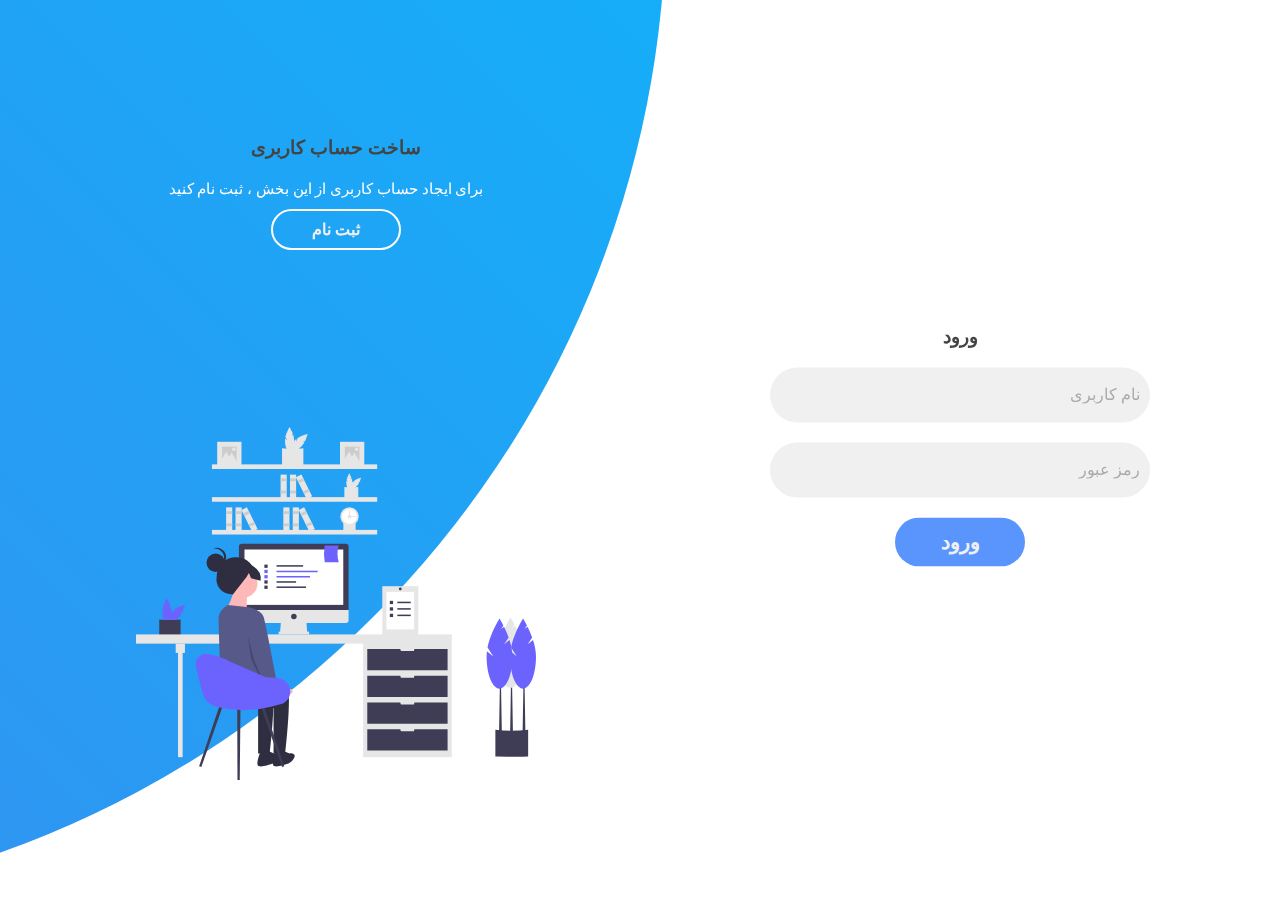
<file: form.html>
<!DOCTYPE html>
<html lang="en" dir="rtl">
  <head>
    <meta charset="UTF-8" />
    <meta name="viewport" content="width=device-width, initial-scale=1.0" />
    <title>ورود و ثبت نام</title>
    <link rel="stylesheet" href="./assets/css/form.css" />
  </head>
  <body>
    <div class="container">
      <div class="forms-container">
        <div class="signin-signup">
          <form class="signin-form">
            <h2 class="title">ورود</h2>
            <div class="input-feild">
              <input type="text" placeholder="نام کاربری" class="field-input" />
            </div>
            <div class="input-feild">
              <input
                type="password"
                placeholder="رمز عبور"
                class="field-input"
              />
            </div>
            <button class="btn-login">ورود</button>
          </form>
          <form class="signup-form">
            <h2 class="title">ثبت نام</h2>
            <div class="input-feild">
              <input type="text" placeholder="نام کاربری" class="field-input" />
            </div>
            <div class="input-feild">
              <input type="email" placeholder="ایمیل" class="field-input" />
            </div>
            <div class="input-feild">
              <input
                type="password"
                placeholder="رمز عبور"
                class="field-input"
              />
            </div>
            <button class="btn-login">ثبت نام</button>
          </form>
        </div>
      </div>
      <div class="panels-container">
        <div class="panel  left-panel">
          <div class="content">
            <h4 class="title">از قبل حساب دارید؟</h4>
            <p class="text">
             اگر قبلا حساب کاربری ایجاد کرده اید میتوانید از این بخش وارد شوید
            </p>
            <button class="btn transparent" id="sign-up-btn">ورود</button>
          </div>
          <!-- image -->
<img src="./assets/img/images/undraw_upgrade_re_gano.svg" alt="" class="image">
        </div>
        <div class="panel right-panel">
          <div class="content">
            <h3 class="title">ساخت حساب کاربری</h3>
            <p class="text">
             برای ایجاد حساب کاربری از این بخش ، ثبت نام کنید
            </p>
            <button class="btn transparent" id="sign-in-btn">ثبت نام</button>
          </div>
          <!-- image -->
          <img src="./assets/img/images/undraw_remotely_-2-j6y.svg" alt="" class="image">
      </div>
    </div>

    <script src="./assets/js/form.js"></script>
  </body>
</html>
</file>
<file: assets/css/form.css>
* {
  padding: 0;
  margin: 0;
  box-sizing: border-box;
}
.container {
  position: relative;
  width: 100%;
  min-height: 100vh;
  overflow: hidden;
  /* direction: ltr; */
}
.container::before {
  content: "";
  position: absolute;
  width: 2000px;
  height: 2000px;
  border-radius: 50%;
  background: linear-gradient(45deg, #4481eb, #04befe);
  top: -10%;
  right: 48%;
  transform: translateY(-50%);
  z-index: 6;
  transition: 1.8s ease-in-out;
}
.forms-container {
  position: absolute;
  width: 100%;
  height: 100%;
  top: 0;
  right: 0;
}
form {
  display: flex;
  align-items: center;
  justify-content: center;
  flex-direction: column;
  grid-column: 1/2;
  grid-row: 1/2;
  padding: 0 5rem;
  overflow: hidden;
  transition: 0.2s 0.7s ease-in-out;
}
.signin-signup {
  z-index: 5 !important;
  position: absolute;
  top: 50%;
  left: 75%;
  transform: translate(-50%, -50%);
  width: 50%;
  display: grid;
  grid-template-columns: 1fr;
  transition: 1s 0.7s ease-in-out;
}
.signin-form {
  z-index: 2;
}
.signup-form {
  z-index: 1;
  opacity: 0;
}

.title {
  font-size: 1.2rem;
  color: #444;
  margin-bottom: 10px;
  font-family: Shabnam2;
}
.input-feild {
  max-width: 380px;
  width: 100%;
  height: 55px;
  background-color: #f0f0f0;
  margin: 10px 0;
  border-radius: 55px;
  display: grid;
  grid-template-columns: 85%;
  padding: 0 10px;
}
.field-input {
  /* text-align: end; */
  background: none;
  outline: none;
  border: none;
  line-height: 1;
  font-weight: 600;
  font-size: 1rem;
  color: #333;
  border-radius: 55px;
}
.field-input::placeholder {
  color: #aaa;
  font-weight: 500;
}
.btn-login {
  width: 130px;
  height: 49px;
  border: none;
  outline: none;
  border-radius: 49px;
  cursor: pointer;
  background-color: #5995fd;
  font-size: 1.3rem;
  color: #f0f0f0;
  font-weight: 600;
  margin: 10px 0;
  transition: 0.5s;
  font-family: Shabnam;
}
.panels-container {
  position: absolute;
  width: 100%;
  height: 100%;
  top: 0;
  left: 0;
  display: grid;
  grid-template-columns: repeat(2, 1fr);
}
.btn {
  width: 130px;
  height: 49px;
  border: none;
  outline: none;
  border-radius: 49px;
  cursor: pointer;
  background-color: #5995fd;
  font-size: 1.3rem;
  color: #f0f0f0;
  font-weight: 600;
  margin: 10px 0;
  transition: 0.5s;
  font-family: Shabnam;
}
.panel {
  display: flex;
  flex-direction: column;
  align-items: center;
  justify-content: space-around;
  text-align: center;
  z-index: 7;
}
.left-panel {
  pointer-events: none;
  padding: 3rem 17% 2rem 12%;
}
.right-panel {
  pointer-events: all;
  padding: 3rem 12% 2rem 17%;
}
.panel .content {
  color: #fff;
  transition: 0.9s 0.6s ease-in-out;
}
.panel .image {
  color: #fff;
  transition: 0.9s 0.6s ease-in-out;
}
.text {
  font-size: 0.95rem;
  padding: 0.7rem 0;
  margin-right: 20px;
}
.btn.transparent {
  margin: 0;
  background: none;
  border: 2px solid #fff;
  width: 130px;
  height: 41px;
  font-weight: 600;
  font-size: 1rem;
}
.image {
  width: 400px;
}
.left-panel .content {
  transform: translateX(800px);
}
.left-panel .image {
  transform: translateX(800px);
}
/* animation */
.container.sign-up-mode::before {
  transform: translate(100%, -50%);
  right: 52%;
}

.container.sign-up-mode .right-panel .content {
  transform: translateX(-800px);
}
.container.sign-up-mode .right-panel .image {
  transform: translateX(-800px);
}
.container.sign-up-mode .left-panel .content {
  transform: translateX(0px);
}
.container.sign-up-mode .left-panel .image {
  transform: translateX(0px);
}
.container.sign-up-mode .right-panel {
  pointer-events: none;
}
.container.sign-up-mode .left-panel {
  pointer-events: all;
}
.container.sign-up-mode .signin-signup {
  left: 25%;
}
.container.sign-up-mode .signin-form {
  z-index: 1;
  opacity: 0;
}
.container.sign-up-mode .signup-form {
  z-index: 2;
  opacity: 1;
}
@media (max-width: 1024px) {
  .container {
    min-height: 800px;
    height: 100vh;
    /* background-color:  red; */
  }
  .container:before {
    width: 1500px;
    height: 1500px;
    left: 30%;
    bottom: 68%;
    transform: translateX(-50%);
    right: initial;
    top: initial;
    transition: 2s ease-in-out;
  }
  .signin-signup {
    width: 100%;
    left: 50%;
    top: 95%;
    transform: translate(-50%, -100%);
  }
  .panels-container {
    grid-template-columns: 1fr;
    grid-template-rows: 1fr 2fr 1fr;
  }
  .panel {
    flex-direction: row;
    justify-content: space-around;
    align-items: center;
    padding: 2.5rem 8%;
  }
  .panel .content {
    padding-right: 15%;
  }
  .panel .image {
    padding-right: 15%;
  }
  .title {
    font-size: 1.2rem;
  }
  .text {
    font-size: 0.8rem;
    padding: 0.5rem 0;
  }
  .btn.transparent {
    width: 110px;
    height: 35px;
    font-size: 0.8rem;
  }
  .right-panel {
    grid-row: 1 / 2;
  }
  .left-panel {
    grid-row: 3 / 4;
  }
  .left-panel .content {
    transform: translateY(300px);
    transition: 0.9s 0.6s ease-in-out;
  }
  .left-panel .image {
    transform: translateY(300px);
    transition: 0.9s 0.6s ease-in-out;
  }
  .container.sign-up-mode::before {
    transform: translate(-50%, 100%);
    bottom: 32%;
    right: initial;
  }
  .container.sign-up-mode .signin-signup {
    top: 5%;
    transform: translate(-50%, 0);
    left: 50%;
  }
}
@media (max-width: 570px) {
  form {
    padding: 0 1.5rem;
  }
  .panel .content {
    padding: 0.5rem 1rem;
  }
  .panel .image {
    padding: 0.5rem 1rem;
    display: none;
  }
  .container:before {
    bottom: 72%;
    left: 50%;
  }
  .container.sign-up-mode:before {
    bottom: 28%;
    left: 50%;
  }
}
</file>
